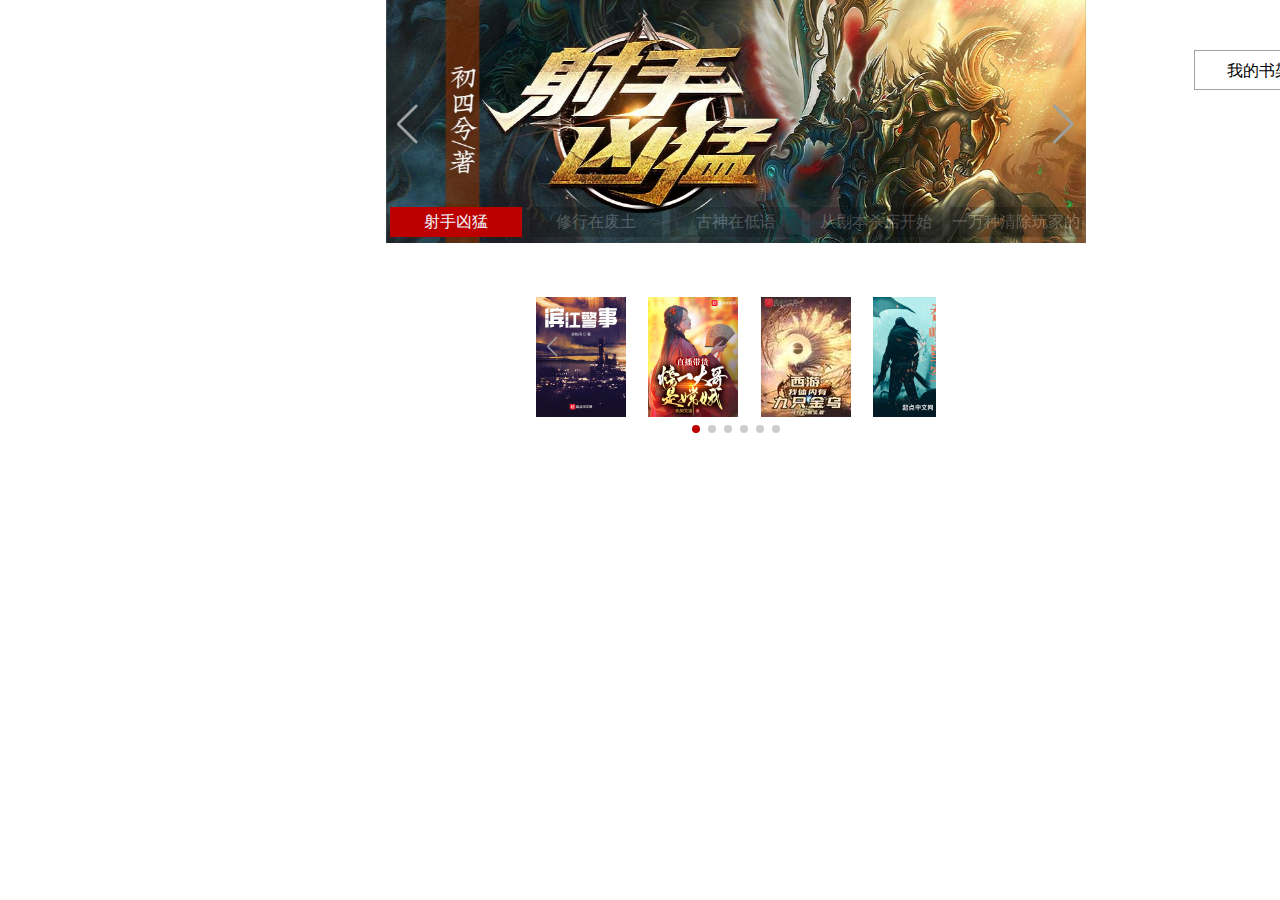
<file: index.html>
<!DOCTYPE html>
<html>
	<head>
		<meta charset="utf-8">
		<!-- <meta  name="viewport" content="width=device-width, initial-scale=1"> -->
		<title></title>
		<link rel="stylesheet" href="./css/swiper-bundle.min.css">
        
	</head>
	<body>
		
		<div class="swiper" id="swiperOne">
		    <div class="swiper-wrapper">
		        <div class="swiper-slide">
					<img src="./images/0.jpg" alt="">
				</div>
		        <div class="swiper-slide">
		        	<img src="./images/1.jpg" alt="">
		        </div>
				<div class="swiper-slide">
					<img src="./images/2.jpg" alt="">
				</div>
				<div class="swiper-slide">
					<img src="./images/3.jpg" alt="">
				</div>
				<div class="swiper-slide">
					<img src="./images/4.jpg" alt="">
				</div>
		    </div>
			<!-- <span style="width: 100px;height: 50px;background-color: aliceblue;"></span> -->
		    <!-- 如果需要分页器 -->
		    <div class="swiper-pagination" id="swpOne"></div>
		    
		    <!-- 如果需要导航按钮 -->
		    <div class="swiper-button-prev" id="swiper-button-prev_one"></div>
		    <div class="swiper-button-next" id="swiper-button-next_one"></div>
		    
		</div>
		<div class="header">
			<a href="./signIn.html" id="myBook">
				我的书架
			</a>
		</div>
		<div class="swiper" id="swiperTwo">
			<div class="swiper-wrapper">
				<div class="swiper-slide"><img src="../images/1.0.jpg" alt=""></div>
				<div class="swiper-slide"><img src="../images/1.1.jpg" alt=""></div>
				<div class="swiper-slide"><img src="../images/1.2.jpg" alt=""></div>
				<div class="swiper-slide"><img src="../images/1.3.jpg" alt=""></div>
				<div class="swiper-slide"><img src="../images/1.4.jpg" alt=""></div>
				<div class="swiper-slide"><img src="../images/1.5.jpg" alt=""></div>
			</div>
			<!-- 如果需要分页器 -->
			<div class="swiper-pagination" id="swpTwo"></div>
			
			<!-- 如果需要导航按钮 -->
			<div class="swiper-button-prev" id="swiper-button-prev_two"></div>
			<div class="swiper-button-next" id="swiper-button-next_two"></div>
			
		</div>
		
		<div class="main">
			
		</div>
		<div class="fotter">
			
		</div>
	</body>
</html>
<script src="./js/swiper-bundle.min.js"></script>
<script src="./js/index.js"></script>
</file>
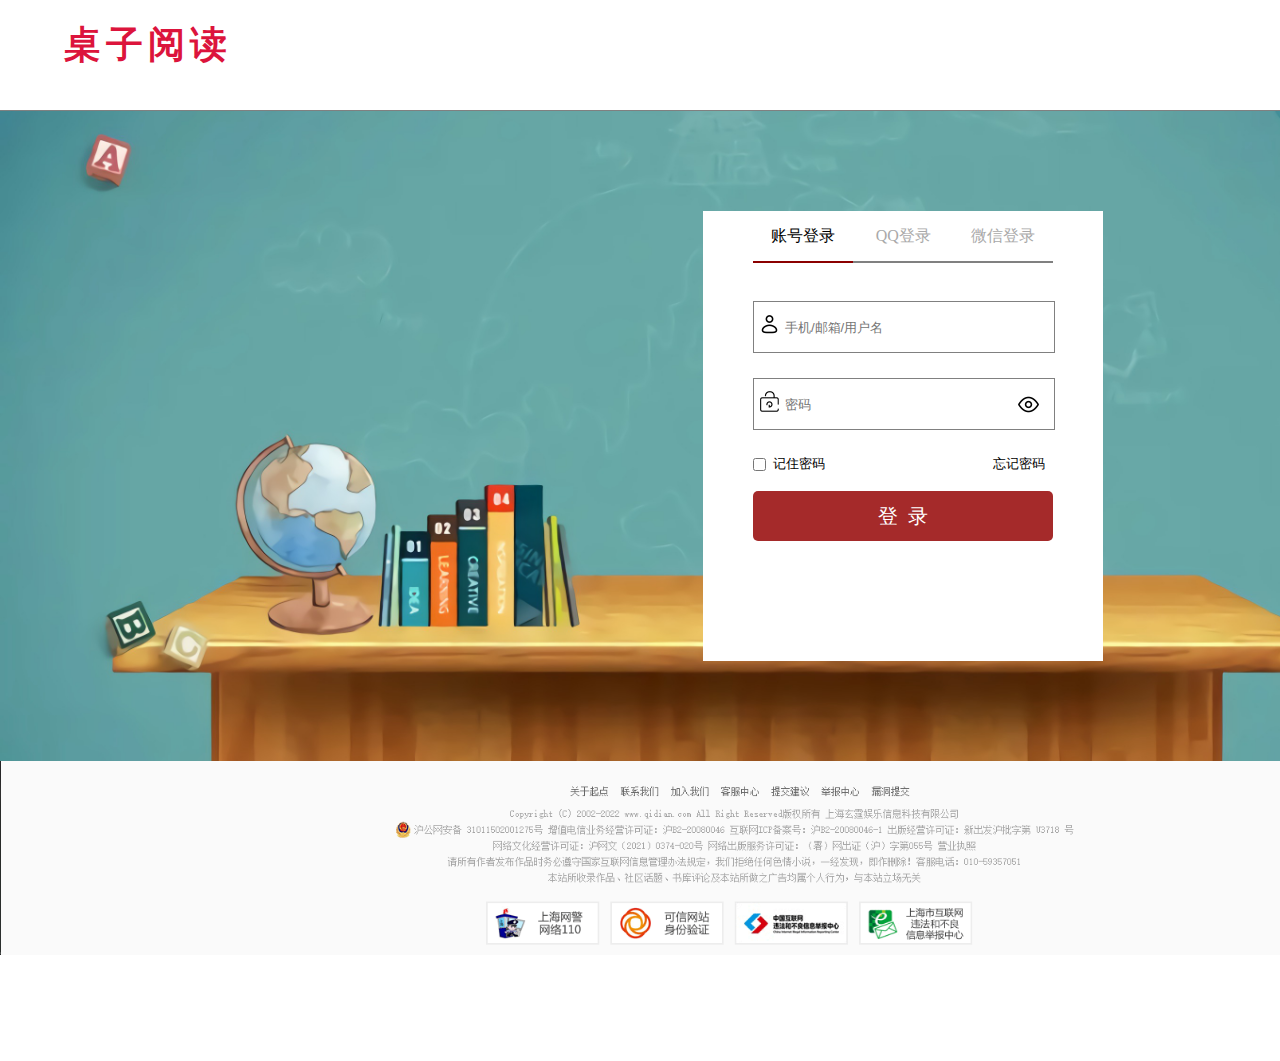
<file: signIn.html>
<!DOCTYPE html>
<html>
	<head>
		<meta charset="utf-8">
		<title></title>
		
	</head>
	<body>
		<div class="header">
			<h1>桌子阅读</h1>
		</div>
		<div class="main">
			<div class="Login_box">
				<ul>
					<li class="active">账号登录</li>
					<li>QQ登录</li>
					<li>微信登录</li>
				</ul>
			</div>
		</div>
		<div class="fotter">
			
		</div>
	</body>
</html>

<script src="./js/signIn.js"></script>
</file>
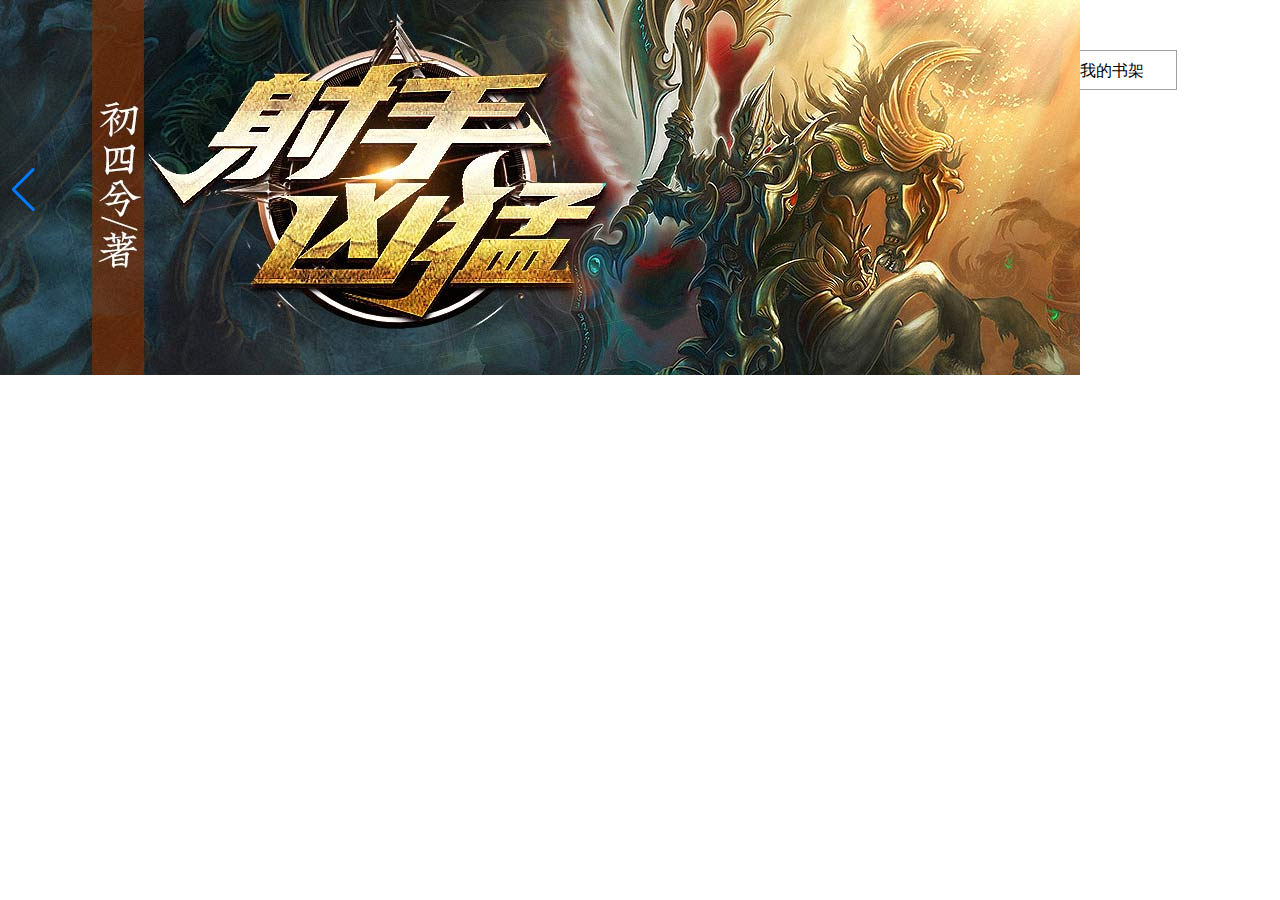
<file: 大作业.html>
<!DOCTYPE html>
<html>
	<head>
		<meta charset="utf-8">
		<title></title>
		<link rel="stylesheet" href="./css/swiper-bundle.min.css">
		<link rel="stylesheet" href="./css/大作业.css">
	</head>
	<body>
		<div class="header">
			<a href="./登录.html" id="myBook">
				我的书架
			</a>
		</div>
		<div class="swiper">
		    <div class="swiper-wrapper">
		        <div class="swiper-slide">
					<img src="./images/0.jpg" alt="">
				</div>
		        <div class="swiper-slide">
		        	<img src="./images/1.jpg" alt="">
		        </div>
				<div class="swiper-slide">
					<img src="./images/2.jpg" alt="">
				</div>
				<div class="swiper-slide">
					<img src="./images/3.jpg" alt="">
				</div>
				<div class="swiper-slide">
					<img src="./images/4.jpg" alt="">
				</div>
		    </div>
			<!-- <span style="width: 100px;height: 50px;background-color: aliceblue;"></span> -->
		    <!-- 如果需要分页器 -->
		    <div class="swiper-pagination"></div>
		    
		    <!-- 如果需要导航按钮 -->
		    <div class="swiper-button-prev"></div>
		    <div class="swiper-button-next"></div>
		    
		   
		</div>
		<div class="main">
			
		</div>
		<div class="fotter">
			
		</div>
	</body>
</html>
<script src="./js/swiper-bundle.min.js"></script>
<script src="./js/大作业.js"></script>
</file>
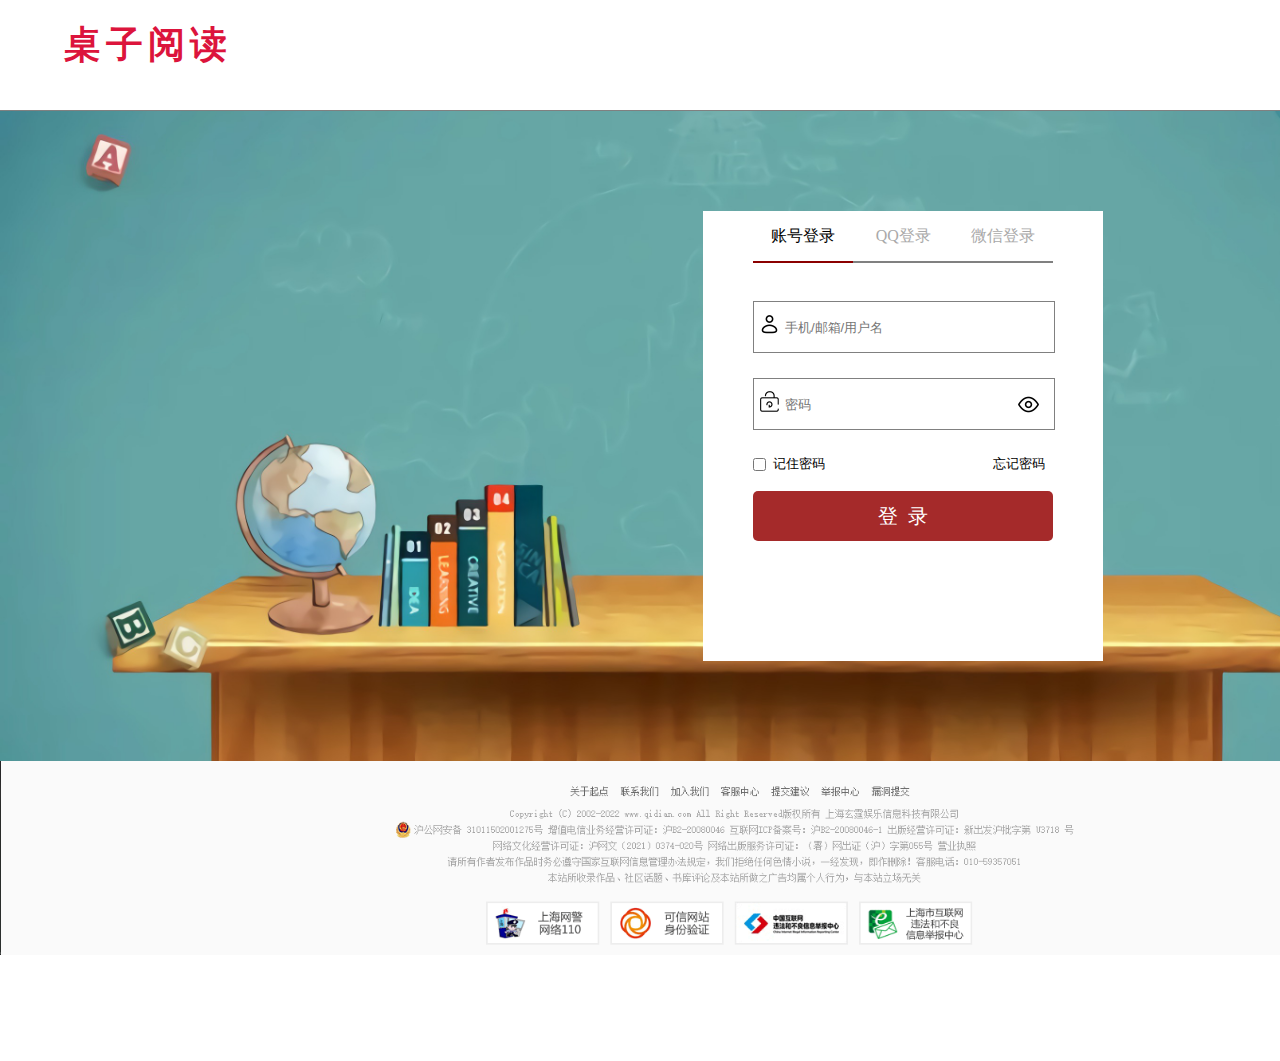
<file: 登录.html>
<!DOCTYPE html>
<html>
	<head>
		<meta charset="utf-8">
		<title></title>
		<link rel="stylesheet" href="./css/登录.css">
	</head>
	<body>
		<div class="header">
			<h1>桌子阅读</h1>
		</div>
		<div class="main">
			<div class="Login_box">
					<li class="active">账号登录</li>
					<li>QQ登录</li>
					<li>微信登录</li>
			</div>
		</div>
		<div class="fotter">
			
		</div>
	</body>
</html>

<script src="./js/登录.js"></script>
</file>
<file: css/大作业.css>
*{
	margin: 0;
	padding: 0;
	list-style: none;
}
body{
	min-width: 1471px;
	position: relative;
}
#myBook{
	position: absolute;
	right: 20%;
	top: 50px;
	display: block;
	width: 130px;
	height: 40px;
	border: 1px solid #9ca1a1;
	box-sizing: border-box;
	line-height: 40px;
	text-decoration: none;
	color: black;
	text-align: center;
}
#myBook:hover{
	border: none;
	background-color: #bc0000;
	color: aliceblue;
}
#swiperOne{
	width: 700px;
	--swiper-theme-color: #bc0000;/* 设置Swiper风格 */
	--swiper-navigation-color: #9ca1a1;/* 单独设置按钮颜色 */
	--swiper-navigation-size: 40px;/*设置按钮大小*/
	}
#swiperOne .swiper-slide img{
	width: 100%;
}
#swpOne{
	width: 700px;
	height: 30px;;
	display: flex;
	flex-direction: row;

}
#swpOne span{
	line-height: 30px;
	width: 25%;
	border-radius: 0;
	height: 100%;
	color: aliceblue;
}
#swiperTwo{
	width: 400px;
	height: 200px;
	
	--swiper-theme-color: #bc0000;/* 设置Swiper风格 */
	--swiper-navigation-color: #9ca1a1;/* 单独设置按钮颜色 */
	--swiper-navigation-size: 20px;/*设置按钮大小*/
}
#swiperTwo img{
	margin-top: 50px;
}
</file>
<file: css/登录.css>
*{
	list-style: none;
	margin: 0;
	padding: 0;
}
body{
	min-width: 800px;
	min-height: 650px;
	}
.header{
	
	height: 110px;
	padding-left: 5%;
	border-bottom: 1px solid grey;
}
.header h1{
	color: crimson;
	font-size: 37px;
	line-height: 90px;
	letter-spacing: 5px;	
}
.main{
	position: relative;
	min-width: 1471px;
	height: 650px;
	background-image: url(../images/desk.png);
	background-size: 100%;
	background-repeat: no-repeat;
	background-position: 50%;
}

.Login_box{
	width: 400px;
	height: 450px;
	background-color: #ffffff;
	position: absolute;
	right: 25%;
	top: 100px;
	
}
.Login_box li{
	width: 100px;
	height: 50px;
	line-height: 50px;
	text-align: center;
	float: left;
	color: darkgrey;
	border-bottom: 2px solid grey;
}
.Login_box li:nth-child(1){
	margin-left: 50px;
}
.Login_box li:hover,.button:hover,.forget:hover{
	cursor: pointer;
}
.Login_box .active{
	border-bottom: 2px solid darkred;
	color: black;
}
.form span{
	font-size: 13px;
	display: block;
	position: absolute;
	margin-top: 18px;
}
.form{
	width: 300px;
	height: 360px;
	display: block;
    top: 90px;
	margin-left: 50px;
	position: absolute;
	
}
.user,.psd,.button,.button_QQ{
	width: 300px;
	height: 50px;
	background-size: 25px;
	background-position: 3px 10px;
	background-repeat: no-repeat;
	text-indent: 2.3em;
	border: 1px gray solid;
}
.span_tips_1,.span_tips_2{
	width: 100%;
	color: brown;
	top: 37px;
}
.span_tips_2{
	top: 113px;
}
.user{
	background-image: url(../images/用户.png);
	background-size: 25px;
}
.psd{
	
	margin-top: 25px;
	background-image: url(../images/密码.png);
}
.display_psd{
	width: 50px;
	height: 50px;
	background-image: url(../images/眼睛.png);
	background-size: 50%;
	background-repeat: no-repeat;
	background-position: 50%;
	top: 60px;
	right: 0;
}
.check{
	margin-top: 28px;
	float: left;
}
.remember{
	top: 136px;
	left: 20px;
}
.forget{
	left: 240px;
	top: 136px;
}
.button,.button_QQ{
	background-color: brown;
	margin-top: 20px;
	color: #ffffff;
	font-size: 20px;
	text-align: center;
	text-indent: 10px;
	letter-spacing: 10px;
	border: none;
	border-radius: 5px;
}
.button:hover,.button_QQ:hover{
	background-color: crimson;
}
/* QQ登录 */
.img_QQ{
	width: 120px;
	display: block;
	margin: 20px auto;
}
.form .span_QQ{
	display: block;
	color: gray;
	width: 100%;
	text-align: center;
	font-size: 30px;
	height: 30px;
	font-size: 16px;
	line-height: 30px;
}
.button_QQ{
	font-size: 15px;
	margin-top: 60px;
	letter-spacing: 2px;
}

/* 微信登录 */
.img_weiXin{
	width: 200px;
	display: block;
	margin: 10px auto;
}
.span_weiXin{
	display: block;
	width: 100%;
	height: 50px;
	font-size:16px;
	text-align: center;
	line-height: 23px;
}
.xieYi_span{
	text-align: center;
	position: absolute;
	height: 30px;
	line-height: 30px;
	width: 100%;
	bottom: 20px;
}
.fotter{
	min-width: 1471px;
	height: 300px;
    background-image: url(../images/登录_fotter.png);
	background-size: 100%;
	background-repeat: no-repeat;
}
</file>
